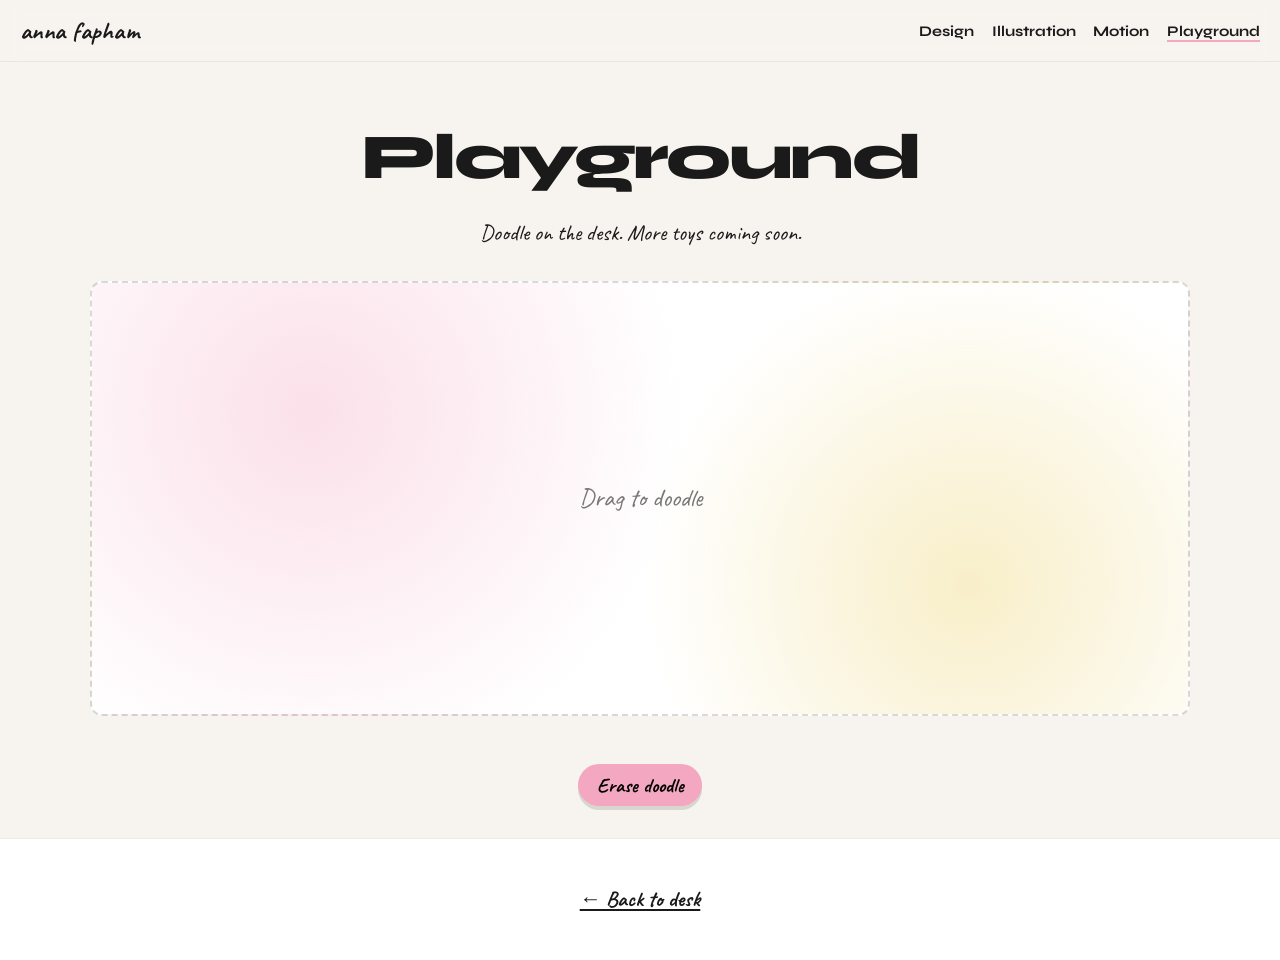
<file: playground.html>
<!DOCTYPE html>
<html lang="en">
  <head>
    <meta charset="UTF-8" />
    <meta name="viewport" content="width=device-width, initial-scale=1" />
    <title>Playground — Anna Fapham</title>
    <link rel="stylesheet" href="css/styles.css" />
  </head>
  <body>
    <header class="site-nav">
      <a class="site-nav__mark" href="index.html">anna fapham</a>
      <nav aria-label="Primary">
        <ul class="site-nav__links">
          <li><a href="index.html#design">Design</a></li>
          <li><a href="illustration.html">Illustration</a></li>
          <li><a href="motion.html">Motion</a></li>
          <li><a href="playground.html" aria-current="page">Playground</a></li>
        </ul>
      </nav>
    </header>

    <main>
      <header class="page-hero">
        <h1>Playground</h1>
        <p>Doodle on the desk. More toys coming soon.</p>
      </header>

      <div class="section__inner">
        <div class="playground-stage" id="playground">
          <p class="doodle-hint">Drag to doodle</p>
          <canvas id="doodle" width="1100" height="420" aria-label="Doodle canvas"></canvas>
        </div>
        <div class="playground-tools">
          <button class="btn" type="button" id="clear-doodle">Erase doodle</button>
        </div>
      </div>
    </main>

    <footer class="footer">
      <p><a href="index.html">← Back to desk</a></p>
    </footer>

    <script src="js/main.js"></script>
    <script src="js/playground.js"></script>
  </body>
</html>
</file>
<file: css/styles.css>
@import url("https://fonts.googleapis.com/css2?family=Caveat:wght@500;700&family=Edu+AU+VIC+WA+NT+Dots:wght@400;700&family=Syne:wght@500;700;800&display=swap");

:root {
  --mat: #0f6b58;
  --mat-deep: #0a5043;
  --mat-line: #e8c84a;
  --ink: #1a1a1a;
  --paper: #f7f4ef;
  --pink: #f4a7c1;
  --pink-deep: #e889ab;
  --tape: #f3e27a;
  --shadow: rgba(20, 20, 20, 0.18);
  --max: 1100px;
}

*,
*::before,
*::after {
  box-sizing: border-box;
}

html {
  scroll-behavior: smooth;
}

body {
  margin: 0;
  color: var(--ink);
  background: var(--paper);
  font-family: "Syne", system-ui, sans-serif;
  line-height: 1.5;
  overflow-x: hidden;
}

img {
  max-width: 100%;
  display: block;
}

a {
  color: inherit;
  text-decoration: none;
}

.site-nav {
  position: sticky;
  top: 0;
  z-index: 40;
  display: flex;
  align-items: center;
  justify-content: space-between;
  gap: 1rem;
  padding: 0.75rem 1.25rem;
  background: rgba(247, 244, 239, 0.88);
  backdrop-filter: blur(10px);
  border-bottom: 1px solid rgba(0, 0, 0, 0.06);
}

.site-nav__mark {
  font-family: "Caveat", cursive;
  font-size: 1.55rem;
  font-weight: 700;
  letter-spacing: 0.02em;
}

.site-nav__links {
  display: flex;
  flex-wrap: wrap;
  gap: 0.85rem 1.1rem;
  list-style: none;
  margin: 0;
  padding: 0;
  font-size: 0.92rem;
  font-weight: 700;
}

.site-nav__links a {
  position: relative;
}

.site-nav__links a::after {
  content: "";
  position: absolute;
  left: 0;
  bottom: -2px;
  width: 100%;
  height: 2px;
  background: var(--pink);
  transform: scaleX(0);
  transform-origin: left;
  transition: transform 0.25s ease;
}

.site-nav__links a:hover::after,
.site-nav__links a[aria-current="page"]::after {
  transform: scaleX(1);
}

/* —— Hero / cutting mat —— */
.hero {
  position: relative;
  min-height: min(92vh, 920px);
  padding: 2.5rem 1.25rem 3.5rem;
  overflow: hidden;
  isolation: isolate;
}

.hero__mat {
  position: absolute;
  inset: 0;
  z-index: -2;
  background:
    linear-gradient(180deg, rgba(10, 80, 67, 0.12), transparent 30%),
    repeating-linear-gradient(
      0deg,
      transparent 0,
      transparent 27px,
      rgba(232, 200, 74, 0.35) 27px,
      rgba(232, 200, 74, 0.35) 28px
    ),
    repeating-linear-gradient(
      90deg,
      transparent 0,
      transparent 27px,
      rgba(232, 200, 74, 0.35) 27px,
      rgba(232, 200, 74, 0.35) 28px
    ),
    linear-gradient(160deg, #12856d 0%, var(--mat) 45%, var(--mat-deep) 100%);
  box-shadow: inset 0 -40px 60px rgba(0, 0, 0, 0.18);
}

.hero__mat::before {
  content: "";
  position: absolute;
  inset: 18px;
  border: 1px solid rgba(232, 200, 74, 0.28);
  pointer-events: none;
}

.hero__inner {
  position: relative;
  z-index: 8;
  max-width: var(--max);
  margin: 0 auto;
  min-height: inherit;
  display: grid;
  align-content: center;
  gap: 1.75rem;
}

.scrap-name {
  display: flex;
  flex-wrap: wrap;
  justify-content: center;
  align-items: flex-end;
  gap: 0.15rem 0.35rem;
  max-width: 920px;
  margin: 0 auto;
  padding: 0.5rem;
  /* Reserve space so scrap swaps never shove the sticky note */
  min-height: clamp(72px, 14vw, 130px);
  contain: layout;
}

.scrap-name__word {
  display: flex;
  align-items: flex-end;
  gap: 0.2rem;
}

@keyframes scrap-flash {
  0% {
    transform: rotate(calc(var(--tilt, 0deg) - 7deg)) translateY(calc(var(--y, 0px) + 4px))
      scale(0.96) skewX(-3deg);
  }
  40% {
    transform: rotate(calc(var(--tilt, 0deg) + 5deg)) translateY(calc(var(--y, 0px) - 3px))
      scale(1.03) skewX(2deg);
  }
  100% {
    transform: rotate(var(--tilt, 0deg)) translateY(var(--y, 0px)) scale(1) skewX(0deg);
  }
}

.scrap-name img {
  width: clamp(46px, 9vw, 92px);
  height: clamp(56px, 11vw, 110px);
  object-fit: contain;
  object-position: center bottom;
  flex: 0 0 auto;
  transform: rotate(var(--tilt, 0deg)) translateY(var(--y, 0px));
  filter: drop-shadow(0 8px 12px rgba(0, 0, 0, 0.25));
  cursor: default;
  user-select: none;
  backface-visibility: hidden;
}

.scrap-name img.is-flashing {
  animation: scrap-flash 0.4s cubic-bezier(0.22, 1.15, 0.36, 1);
}

.scrap-name img:hover,
.scrap-name img:focus-visible {
  animation: none;
  transform: rotate(calc(var(--tilt, 0deg) * -1.4)) translateY(-10px) scale(1.08);
  transition: transform 0.35s cubic-bezier(0.22, 1, 0.36, 1);
  z-index: 2;
}

.scrap-name img:nth-child(odd) {
  --tilt: -4deg;
}
.scrap-name img:nth-child(even) {
  --tilt: 3.5deg;
}
.scrap-name__word:first-child img:nth-child(1) {
  --tilt: -7deg;
  --y: 6px;
}
.scrap-name__word:first-child img:nth-child(3) {
  --tilt: 6deg;
  --y: -4px;
}
.scrap-name__word:last-child img:nth-child(1) {
  --tilt: -5deg;
}
.scrap-name__word:last-child img:nth-child(4) {
  --tilt: 8deg;
  --y: 5px;
}

.tag-strip {
  width: min(560px, 92%);
  margin: 0.5rem auto 0;
  padding: 0.85rem 1.15rem;
  background:
    linear-gradient(180deg, #f7eb9a, var(--tape));
  color: #2a2416;
  font-family: "Edu AU VIC WA NT Dots", cursive;
  font-size: clamp(1.05rem, 2.2vw, 1.35rem);
  font-weight: 400;
  line-height: 1.35;
  text-align: center;
  /* Own GPU layer so letter swaps don't re-rasterize / blur this text */
  transform: rotate(-1.5deg) translateZ(0);
  backface-visibility: hidden;
  isolation: isolate;
  -webkit-font-smoothing: antialiased;
  box-shadow: 0 8px 0 rgba(0, 0, 0, 0.12), 0 12px 24px var(--shadow);
  position: relative;
  z-index: 2;
}

.tag-strip::before,
.tag-strip::after {
  content: "";
  position: absolute;
  top: -10px;
  width: 54px;
  height: 22px;
  background: rgba(255, 255, 255, 0.45);
  border: 1px solid rgba(255, 255, 255, 0.35);
  box-shadow: 0 2px 6px rgba(0, 0, 0, 0.12);
}

.tag-strip::before {
  left: 18px;
  transform: rotate(-8deg);
}

.tag-strip::after {
  right: 22px;
  transform: rotate(6deg);
}

.prop {
  position: absolute;
  pointer-events: none;
  z-index: 1;
  filter: drop-shadow(0 8px 12px rgba(0, 0, 0, 0.22));
  transform: translate3d(var(--tx, 0px), var(--ty, 0px), 0) rotate(var(--rot, 0deg));
  transition: transform 0.4s ease-out;
  will-change: transform;
}

.prop img {
  width: 100%;
  height: auto;
}

.desk {
  position: absolute;
  inset: 0;
  z-index: 3;
  pointer-events: none;
}

.desk-item {
  position: absolute;
  left: 0;
  top: 0;
  margin: 0;
  pointer-events: none;
  transform-origin: center center;
  user-select: none;
  touch-action: none;
}

.desk-item img {
  width: 100%;
  height: auto;
  pointer-events: none;
}

.desk-ui {
  position: absolute;
  right: 1rem;
  bottom: 1rem;
  z-index: 30;
  display: flex;
  flex-direction: column;
  align-items: flex-end;
  gap: 0.45rem;
}

.desk-ui__actions {
  display: flex;
  gap: 0.4rem;
}

.desk-toggle,
.desk-reset,
.desk-tray-toggle {
  font: inherit;
  font-size: 0.78rem;
  font-weight: 700;
  padding: 0.45rem 0.75rem;
  border: 0;
  border-radius: 999px;
  background: var(--paper);
  color: var(--ink);
  box-shadow: 0 6px 16px var(--shadow);
  cursor: pointer;
}

.desk-reset,
.desk-tray-toggle {
  display: none;
  background: transparent;
  color: var(--paper);
  box-shadow: none;
  text-decoration: underline;
  text-underline-offset: 3px;
}

.desk-hint {
  display: none;
  margin: 0;
  max-width: 16rem;
  padding: 0.45rem 0.65rem;
  background: rgba(247, 244, 239, 0.92);
  color: var(--ink);
  font-size: 0.72rem;
  line-height: 1.35;
  border-radius: 8px;
}

.desk-tray {
  display: none;
  position: absolute;
  left: 0;
  right: 0;
  bottom: 0;
  z-index: 28;
  padding: 0.65rem 1rem 4.25rem;
  background: linear-gradient(180deg, transparent, rgba(10, 80, 67, 0.72) 28%);
  pointer-events: none;
}

.desk-tray__label {
  margin: 0 0 0.4rem;
  color: var(--paper);
  font-size: 0.75rem;
  font-weight: 700;
  pointer-events: none;
}

.desk-tray__items {
  display: flex;
  gap: 0.45rem;
  overflow-x: auto;
  padding: 0.2rem 0 0.4rem;
  pointer-events: auto;
}

.desk-tray__item {
  flex: 0 0 auto;
  width: 58px;
  height: 58px;
  padding: 4px;
  border: 1px dashed rgba(247, 244, 239, 0.45);
  border-radius: 8px;
  background: rgba(247, 244, 239, 0.12);
  cursor: pointer;
}

.desk-tray__item img {
  width: 100%;
  height: 100%;
  object-fit: contain;
}

body.is-arranging .hero__inner {
  pointer-events: none;
  opacity: 0.82;
}

body.is-arranging .desk {
  pointer-events: auto;
}

body.is-arranging .desk-item {
  pointer-events: auto;
  cursor: grab;
}

body.is-arranging .desk-item.is-dragging {
  cursor: grabbing;
  transition: none;
}

body.is-arranging .desk-item.is-selected {
  outline: 2px solid #f3e27a;
  outline-offset: 4px;
}

body.is-arranging .desk-hint,
body.is-arranging .desk-reset,
body.is-arranging .desk-tray-toggle,
body.is-arranging .desk-tray {
  display: block;
}

body.is-arranging .desk-tray {
  display: block;
}

body.is-arranging.is-tray-hidden .desk-tray {
  display: none;
}

body.is-arranging.is-tray-hidden .desk-ui {
  bottom: 1rem;
}

/* —— Object nav —— */
.object-nav {
  padding: 2.5rem 1.25rem 1rem;
  background: #fff;
}

.object-nav__grid {
  max-width: var(--max);
  margin: 0 auto;
  display: grid;
  grid-template-columns: repeat(2, minmax(0, 1fr));
  gap: 1.5rem 2rem;
  align-items: end;
}

.object-link {
  display: grid;
  justify-items: center;
  gap: 0.35rem;
  text-align: center;
  transition: transform 0.35s cubic-bezier(0.22, 1, 0.36, 1);
}

.object-link:hover,
.object-link:focus-visible {
  transform: translateY(-8px) rotate(var(--nudge, -1deg));
}

.object-link:nth-child(2) {
  --nudge: 1.5deg;
}
.object-link:nth-child(3) {
  --nudge: 1deg;
}
.object-link:nth-child(4) {
  --nudge: -1.5deg;
}

.object-link img {
  width: min(100%, 280px);
  height: auto;
  mix-blend-mode: multiply;
  filter: drop-shadow(0 10px 16px rgba(0, 0, 0, 0.12));
}

.object-link__fallback {
  display: inline-flex;
  align-items: center;
  justify-content: center;
  min-width: 9rem;
  padding: 0.45rem 1.2rem;
  border-radius: 999px;
  background: var(--pink);
  font-family: "Caveat", cursive;
  font-size: 1.35rem;
  font-weight: 700;
  box-shadow: 0 4px 0 rgba(0, 0, 0, 0.12);
}

/* —— Sections —— */
.section {
  padding: 4rem 1.25rem;
}

.section__inner {
  max-width: var(--max);
  margin: 0 auto;
}

.section__title {
  margin: 0 0 0.35rem;
  font-size: clamp(2rem, 5vw, 3.2rem);
  font-weight: 800;
  letter-spacing: -0.03em;
}

.section__lede {
  margin: 0 0 2rem;
  max-width: 38rem;
  font-family: "Caveat", cursive;
  font-size: 1.45rem;
  color: #444;
}

.project-grid {
  display: grid;
  grid-template-columns: repeat(auto-fit, minmax(240px, 1fr));
  gap: 1.35rem;
}

.project {
  display: grid;
  gap: 0.75rem;
  transition: transform 0.3s ease;
}

.project:hover {
  transform: translateY(-4px);
}

.project__media {
  aspect-ratio: 4 / 3;
  overflow: hidden;
  background: #ddd;
  border-radius: 4px;
  box-shadow: 0 12px 28px var(--shadow);
  transform: rotate(var(--spin, 0deg));
}

.project:nth-child(1) .project__media {
  --spin: -1.2deg;
}
.project:nth-child(2) .project__media {
  --spin: 1deg;
}
.project:nth-child(3) .project__media {
  --spin: -0.6deg;
}
.project:nth-child(4) .project__media {
  --spin: 1.4deg;
}

.project__media img {
  width: 100%;
  height: 100%;
  object-fit: cover;
  transition: transform 0.5s ease;
}

.project:hover .project__media img {
  transform: scale(1.05);
}

.project__title {
  margin: 0;
  font-size: 1.15rem;
  font-weight: 800;
}

.project__blurb {
  margin: 0;
  font-size: 0.95rem;
  color: #444;
}

.gallery-grid {
  display: grid;
  grid-template-columns: repeat(auto-fit, minmax(180px, 1fr));
  gap: 1rem;
}

.gallery-grid a {
  overflow: hidden;
  border-radius: 4px;
  box-shadow: 0 10px 22px var(--shadow);
  transform: rotate(calc((var(--i, 0) - 2) * 0.6deg));
}

.gallery-grid img {
  width: 100%;
  aspect-ratio: 1;
  object-fit: cover;
  transition: transform 0.4s ease;
}

.gallery-grid a:hover img {
  transform: scale(1.06);
}

.page-hero {
  padding: 3rem 1.25rem 1rem;
  text-align: center;
}

.page-hero h1 {
  margin: 0;
  font-size: clamp(2.4rem, 7vw, 4rem);
  font-weight: 800;
  letter-spacing: -0.04em;
}

.page-hero p {
  margin: 0.6rem auto 0;
  max-width: 28rem;
  font-family: "Caveat", cursive;
  font-size: 1.4rem;
}

.playground-stage {
  min-height: 420px;
  margin: 1rem auto 3rem;
  max-width: var(--max);
  border: 2px dashed rgba(0, 0, 0, 0.15);
  border-radius: 12px;
  background:
    radial-gradient(circle at 20% 30%, rgba(244, 167, 193, 0.35), transparent 40%),
    radial-gradient(circle at 80% 70%, rgba(232, 200, 74, 0.3), transparent 35%),
    #fff;
  position: relative;
  overflow: hidden;
  touch-action: none;
}

.doodle-hint {
  position: absolute;
  inset: 0;
  display: grid;
  place-items: center;
  font-family: "Caveat", cursive;
  font-size: 1.6rem;
  color: #777;
  pointer-events: none;
  transition: opacity 0.3s ease;
}

.playground-stage.is-drawing .doodle-hint {
  opacity: 0;
}

#doodle {
  width: 100%;
  height: 100%;
  display: block;
  cursor: crosshair;
}

.playground-tools {
  display: flex;
  flex-wrap: wrap;
  gap: 0.75rem;
  justify-content: center;
  margin-bottom: 2rem;
}

.btn {
  appearance: none;
  border: none;
  cursor: pointer;
  padding: 0.55rem 1.15rem;
  border-radius: 999px;
  background: var(--pink);
  font-family: "Caveat", cursive;
  font-size: 1.25rem;
  font-weight: 700;
  box-shadow: 0 4px 0 rgba(0, 0, 0, 0.12);
  transition: transform 0.2s ease, background 0.2s ease;
}

.btn:hover {
  transform: translateY(-2px);
  background: var(--pink-deep);
}

.footer {
  padding: 2.5rem 1.25rem 3rem;
  text-align: center;
  border-top: 1px solid rgba(0, 0, 0, 0.08);
  background: #fff;
}

.footer p {
  margin: 0.25rem 0;
  font-family: "Caveat", cursive;
  font-size: 1.35rem;
}

.footer a {
  font-weight: 700;
  text-decoration: underline;
  text-decoration-thickness: 2px;
  text-underline-offset: 3px;
}

@media (max-width: 720px) {
  .object-nav__grid {
    grid-template-columns: 1fr 1fr;
    gap: 1rem;
  }
}

@media (prefers-reduced-motion: reduce) {
  html {
    scroll-behavior: auto;
  }

  .scrap-name img,
  .object-link,
  .project,
  .project__media img,
  .gallery-grid img,
  .prop {
    transition: none !important;
    animation: none !important;
  }
}
</file>
